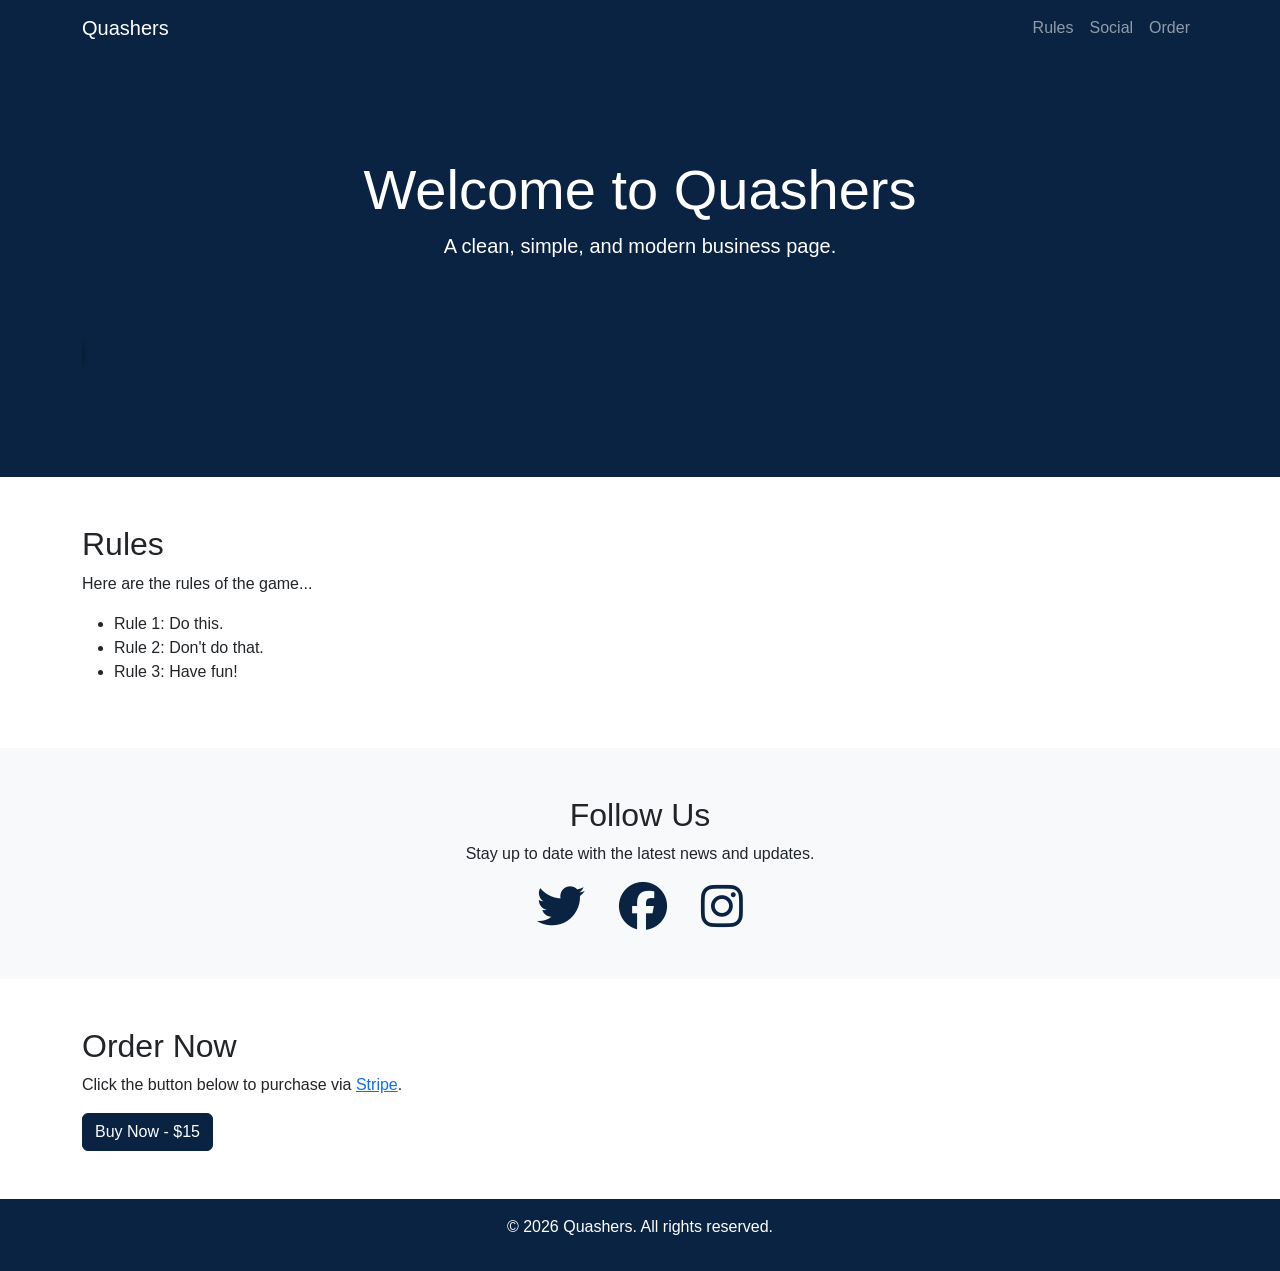
<file: index.html>
<!DOCTYPE html>
<html lang="en">
<head>
  <meta charset="UTF-8">
  <meta name="viewport" content="width=device-width, initial-scale=1.0">
  
  <title>Quashers™ - The Ultimate Tabletop Game for Parties and Tailgates</title>
  
  <meta name="description" content="Quashers™ is a premium, portable tabletop game designed for high-energy social environments. Perfect for tailgates, parties, and college life. Order yours today!">
  <meta name="keywords" content="Quashers, tabletop game, party game, social game, wooden game, portable game, tailgating game, college game, bar game, Barstool Sports">
  
  <!-- Open Graph / Facebook -->
  <meta property="og:type" content="website">
  <meta property="og:url" content="https://quashers.github.io/">
  <meta property="og:title" content="Quashers™ - The Ultimate Tabletop Game">
  <meta property="og:description" content="A premium, portable tabletop game for high-energy social environments.">
  <meta property="og:image" content="https://quashers.github.io/assets/img/hero.jpg">

  <!-- Twitter -->
  <meta property="twitter:card" content="summary_large_image">
  <meta property="twitter:url" content="https://quashers.github.io/">
  <meta property="twitter:title" content="Quashers™ - The Ultimate Tabletop Game">
  <meta property="twitter:description" content="A premium, portable tabletop game for high-energy social environments.">
  <meta property="twitter:image" content="https://quashers.github.io/assets/img/hero.jpg">

  <!-- Bootstrap CSS -->
  <link href="https://cdn.jsdelivr.net/npm/bootstrap@5.3.0/dist/css/bootstrap.min.css" rel="stylesheet">
  <!-- Font Awesome -->
  <link rel="stylesheet" href="https://cdnjs.cloudflare.com/ajax/libs/font-awesome/6.4.0/css/all.min.css">
  <!-- Custom CSS -->
  <link rel="stylesheet" href="assets/css/style.css">

  <!-- Google tag (gtag.js) -->
  <script async src="https://www.googletagmanager.com/gtag/js?id=G-HC32YV0S89"></script>
  <script>
    window.dataLayer = window.dataLayer || [];
    function gtag(){dataLayer.push(arguments);}
    gtag('js', new Date());

    gtag('config', 'G-HC32YV0S89');
  </script>
</head>
<body>

  <!-- Navigation -->
  <nav class="navbar navbar-expand-lg navbar-dark bg-dark-blue">
    <div class="container">
      <a class="navbar-brand" href="#">Quashers</a>
      <button class="navbar-toggler" type="button" data-bs-toggle="collapse" data-bs-target="#navbarNav" aria-controls="navbarNav" aria-expanded="false" aria-label="Toggle navigation">
        <span class="navbar-toggler-icon"></span>
      </button>
      <div class="collapse navbar-collapse" id="navbarNav">
        <ul class="navbar-nav ms-auto">
          <li class="nav-item">
            <a class="nav-link" href="#rules">Rules</a>
          </li>
          <li class="nav-item">
            <a class="nav-link" href="#social">Social</a>
          </li>
          <li class="nav-item">
            <a class="nav-link" href="#order">Order</a>
          </li>
        </ul>
      </div>
    </div>
  </nav>

  <!-- Hero Section -->
  <header class="hero text-white text-center">
    <div class="container">
      <h1 class="display-4">Welcome to Quashers</h1>
      <p class="lead">A clean, simple, and modern business page.</p>
      <div id="washer-animation-container">
        <div id="washer"></div>
      </div>
    </div>
  </header>

  <!-- Rules Section -->
  <section id="rules" class="py-5">
    <div class="container">
      <h2>Rules</h2>
      <p>Here are the rules of the game...</p>
      <ul>
        <li>Rule 1: Do this.</li>
        <li>Rule 2: Don't do that.</li>
        <li>Rule 3: Have fun!</li>
      </ul>
    </div>
  </section>

  <!-- Social Media Section -->
  <section id="social" class="bg-light py-5">
    <div class="container text-center">
      <h2>Follow Us</h2>
      <p>Stay up to date with the latest news and updates.</p>
      <a href="#" class="social-icon"><i class="fab fa-twitter fa-3x"></i></a>
      <a href="#" class="social-icon"><i class="fab fa-facebook fa-3x"></i></a>
      <a href="#" class="social-icon"><i class="fab fa-instagram fa-3x"></i></a>
    </div>
  </section>

  <!-- Order Section -->
  <section id="order" class="py-5">
    <div class="container">
      <h2>Order Now</h2>
      <p>Click the button below to purchase via <a href="https://buy.stripe.com/test_aFabJ2a9k3EDaMj7cN7Zu00">Stripe</a>.</p>
      <button id="stripe-checkout" class="btn btn-primary">Buy Now - $15</button>
    </div>
  </section>

  <!-- Footer -->
  <footer class="bg-dark-blue text-white text-center py-3">
    <div class="container">
      <p>&copy; <span id="year"></span> Quashers. All rights reserved.</p>
    </div>
  </footer>

  <!-- Bootstrap JS -->
  <script src="https://cdn.jsdelivr.net/npm/bootstrap@5.3.0/dist/js/bootstrap.bundle.min.js"></script>
  <!-- Stripe.js -->
  <script src="https://js.stripe.com/v3/"></script>
  <!-- Custom JS -->
  <script src="assets/js/main.js"></script>
</body>
</html>
</file>
<file: assets/css/style.css>
/* Custom CSS */

/* Color Scheme */
:root {
  --dark-blue: #0a2342;
  --light-gray: #f8f9fa;
  --white: #ffffff;
}

body {
  font-family: 'Segoe UI', Tahoma, Geneva, Verdana, sans-serif;
}

/* Navigation */
.bg-dark-blue {
  background-color: var(--dark-blue) !important;
}

/* Hero Section */
.hero {
  background-color: var(--dark-blue);
  padding: 100px 0;
}

/* Sections */
#rules {
  background-color: var(--white);
}

#social {
  background-color: var(--light-gray);
}

/* Social Icons */
.social-icon {
  margin: 0 15px;
  color: var(--dark-blue);
  transition: color 0.3s;
}

.social-icon:hover {
  color: #0056b3; /* A slightly lighter blue */
}

/* Order Button */
#stripe-checkout {
  background-color: var(--dark-blue);
  border-color: var(--dark-blue);
}

#stripe-checkout:hover {
  background-color: #0056b3;
  border-color: #0056b3;
}

/* Footer */
footer {
  background-color: var(--dark-blue);
}

/* Washer Animation */
#washer-animation-container {
  position: relative;
  height: 100px;
  width: 100%;
  overflow: hidden;
}

#washer {
  position: absolute;
  width: 50px;
  height: 50px;
  background-color: #c0c0c0; /* Silver */
  border-radius: 50%;
  border: 5px solid #a9a9a9; /* Darker silver */
  box-shadow: 2px 2px 5px rgba(0, 0, 0, 0.3);
  bottom: 0;
  left: -50px; /* Start off-screen */
  animation: bounce 5s linear infinite;
}

@keyframes bounce {
  0% {
    left: -50px;
    transform: translateY(0) rotate(0deg);
  }
  25% {
    transform: translateY(-50px) rotate(90deg);
  }
  50% {
    transform: translateY(0) rotate(180deg);
  }
  75% {
    transform: translateY(-50px) rotate(270deg);
  }
  100% {
    left: 100%;
    transform: translateY(0) rotate(360deg);
  }
}
</file>
